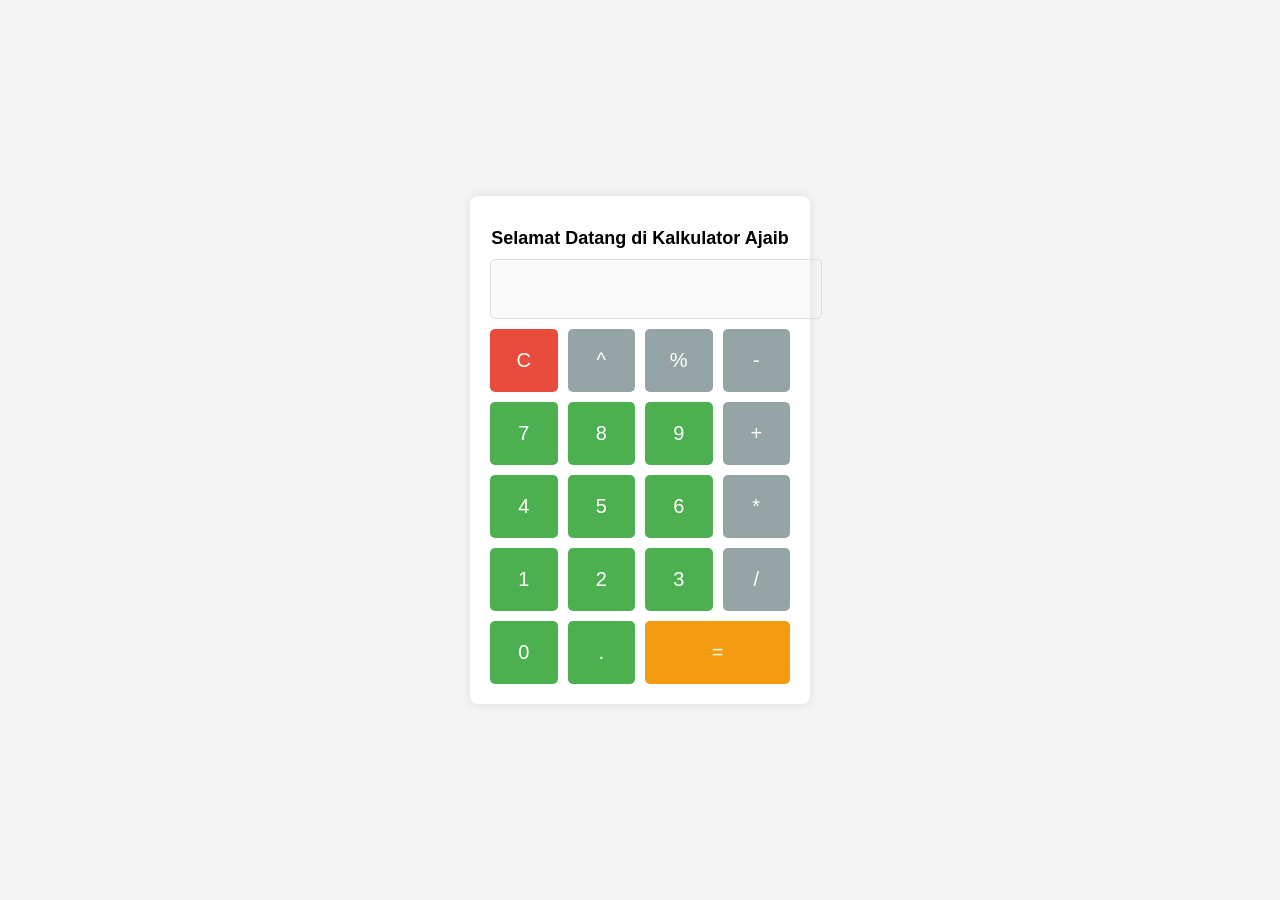
<file: DEMO/TUGAS1/index.html>
<!DOCTYPE html>
<html lang="id">
<head>
    <meta charset="UTF-8">
    <meta name="viewport" content="width=device-width, initial-scale=1.0">
    <title>Kalkulator Ajaib</title>
    <link rel="stylesheet" href="styles.css">
</head>
<body>
    <div class="calculator">
        <h1>Selamat Datang di Kalkulator Ajaib</h1>
        <input type="text" id="result" disabled>
        <div class="buttons">
            <button class="clear" onclick="clearAll()">C</button>
            <button class="gray-button" onclick="appendToResult('^')">^</button>
            <button class="gray-button" onclick="appendToResult('\\')">%</button>
            <button class="gray-button" onclick="appendToResult('-')">-</button>

            <button onclick="appendToResult('7')">7</button>
            <button onclick="appendToResult('8')">8</button>
            <button onclick="appendToResult('9')">9</button>
            <button class="gray-button" onclick="appendToResult('+')">+</button>

            <button onclick="appendToResult('4')">4</button>
            <button onclick="appendToResult('5')">5</button>
            <button onclick="appendToResult('6')">6</button>
            <button class="gray-button" onclick="appendToResult('*')">*</button>

            <button onclick="appendToResult('1')">1</button>
            <button onclick="appendToResult('2')">2</button>
            <button onclick="appendToResult('3')">3</button>
            <button class="gray-button" onclick="appendToResult('/')">/</button>

            <button onclick="appendToResult('0')">0</button>
            <button onclick="appendToResult('.')">.</button>
            <button class="equal" onclick="calculateResult()">=</button>
        </div>
    </div>
    <script src="script.js"></script>
</body>
</html>
</file>
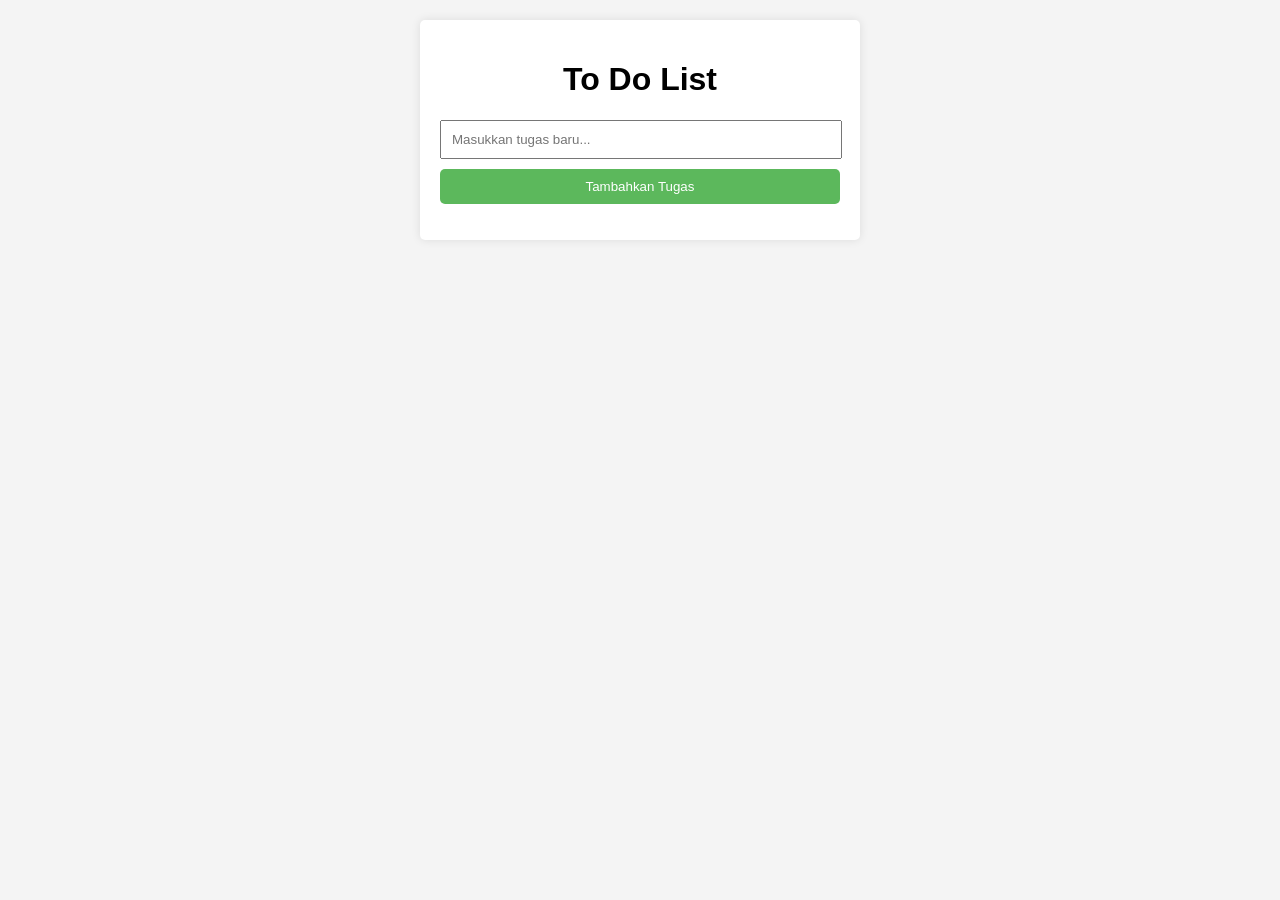
<file: DEMO/TUGAS2/index.html>
<!DOCTYPE html>
<html lang="id">
<head>
    <meta charset="UTF-8">
    <meta name="viewport" content="width=device-width, initial-scale=1.0">
    <title>To Do List</title>
    <link rel="stylesheet" href="styless.css">
</head>
<body>
    <div class="container">
        <h1>To Do List</h1>
        <input type="text" id="taskInput" placeholder="Masukkan tugas baru...">
        <button id="addTaskBtn">Tambahkan Tugas</button>
        <ul id="taskList"></ul>
    </div>

    <script src="script.js"></script>
</body>
</html>
</file>
<file: DEMO/TUGAS1/styles.css>
body {
    font-family: Arial, sans-serif;
    background-color: #f4f4f4;
    display: flex;
    justify-content: center;
    align-items: center;
    height: 100vh;
    margin: 0;
}

.calculator {
    background-color: #fff;
    padding: 20px;
    border-radius: 8px;
    box-shadow: 0 0 10px rgba(0, 0, 0, 0.1);
    width: 300px;
}

h1 {
    text-align: center;
    font-size: 18px;
    margin-bottom: 10px;
}

input {
    width: 100%;
    padding: 15px;
    font-size: 24px;
    border: 1px solid #ddd;
    border-radius: 5px;
    margin-bottom: 10px;
    text-align: right;
}

.buttons {
    display: grid;
    grid-template-columns: repeat(4, 1fr);
    gap: 10px;
}

button {
    padding: 20px;
    font-size: 20px;
    border: none;
    border-radius: 5px;
    background-color: #4CAF50;
    color: white;
    cursor: pointer;
    transition: background-color 0.3s;
}

button:hover {
    background-color: #45a049;
}

.clear {
    background-color: #e74c3c;
}

.clear:hover {
    background-color: #c0392b;
}

.equal {
    background-color: #f39c12;
    grid-column: span 2; /* Membuat tombol "=" memanjang ke samping dua kolom */
}

.equal:hover {
    background-color: #e67e22;
}

.gray-button {
    background-color: #95a5a6;
}

.gray-button:hover {
    background-color: #7f8c8d;
}
</file>
<file: DEMO/TUGAS2/styless.css>
body {
    font-family: Arial, sans-serif;
    background-color: #f4f4f4;
    margin: 0;
    padding: 20px;
}

.container {
    max-width: 400px;
    margin: auto;
    background: white;
    padding: 20px;
    border-radius: 5px;
    box-shadow: 0 0 10px rgba(0, 0, 0, 0.1);
}

h1 {
    text-align: center;
}

input[type="text"] {
    width: calc(100% - 22px);
    padding: 10px;
    margin-bottom: 10px;
}

button {
    padding: 10px;
    width: 100%;
    background-color: #5cb85c; /* Warna hijau */
    color: white;
    border: none;
    border-radius: 5px;
    cursor: pointer;
}

button:hover {
    background-color: #4cae4c; /* Warna hijau lebih gelap saat hover */
}

ul {
    list-style-type: none;
    padding: 0;
}

li {
    display: flex;
    justify-content: space-between;
    align-items: center;
    padding: 10px;
    border-bottom: 1px solid #ddd;
}

li button {
    background-color: #d9534f; /* Warna merah untuk hapus */
    border: none;
    color: white;
    padding: 5px;
    border-radius: 5px;
    cursor: pointer;
}

li button:hover {
    background-color: #c9302c; /* Warna merah lebih gelap saat hover */
}

.editMode {
    background-color: #f0ad4e; /* Warna oranye saat edit */
}
</file>
